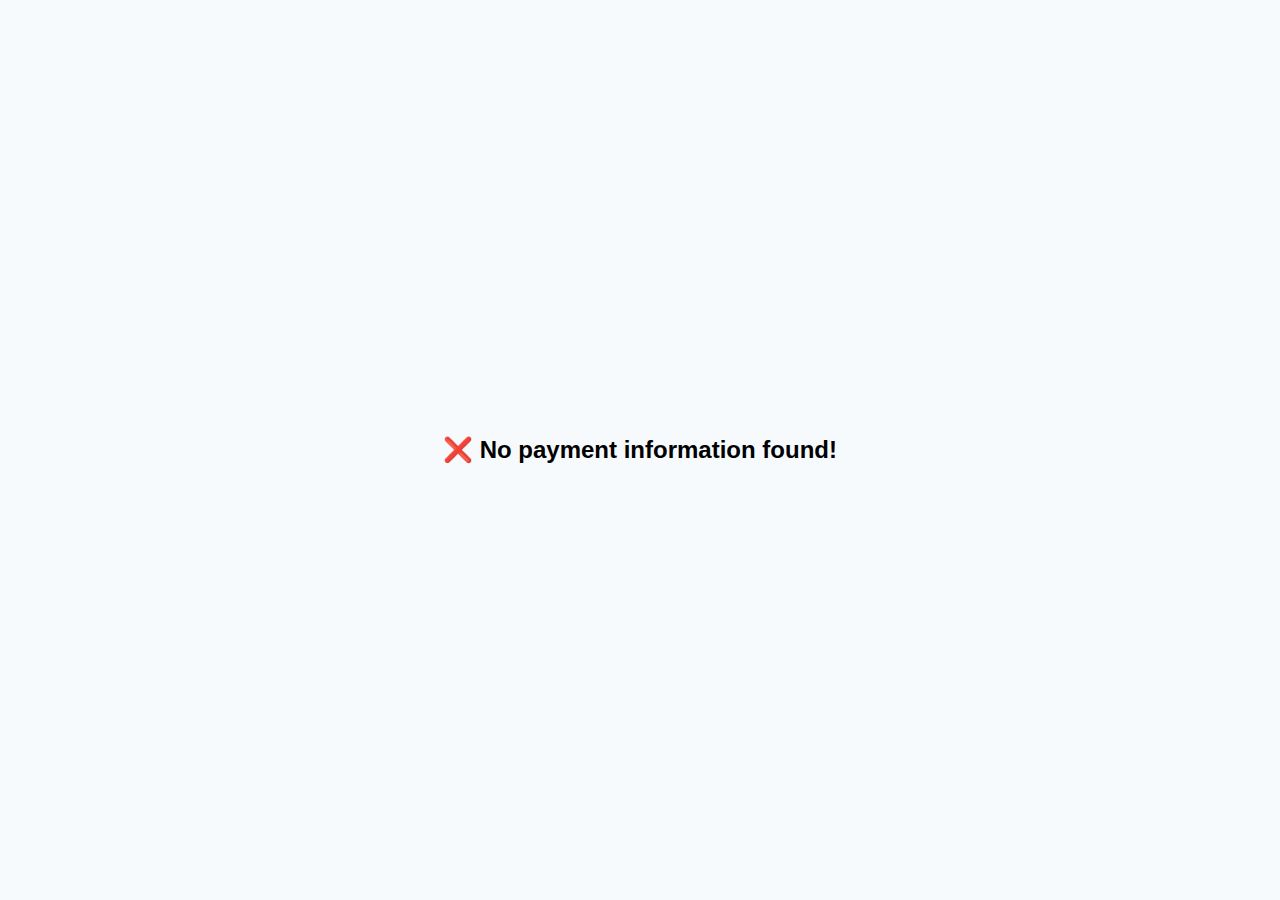
<file: Mini Project/payment.html>
<!DOCTYPE html>
<html lang="en">
<head>
  <meta charset="UTF-8">
  <title>Room Payment</title>
  <style>
    body {
      font-family: Arial, sans-serif;
      background: #f7fafc;
      display: flex;
      flex-direction: column;
      align-items: center;
      justify-content: center;
      height: 100vh;
      margin: 0;
    }

    .payment-box {
      background: white;
      padding: 30px;
      border-radius: 10px;
      box-shadow: 0 5px 15px rgba(0,0,0,0.1);
      text-align: center;
      width: 90%;
      max-width: 400px;
    }

    .payment-box h2 {
      margin-bottom: 20px;
    }

    .payment-box p {
      margin: 10px 0;
    }

    .pay-options button {
      margin-top: 20px;
      padding: 10px 25px;
      border: none;
      border-radius: 8px;
      background: #48bb78;
      color: white;
      font-size: 16px;
      cursor: pointer;
    }

    .pay-options button:hover {
      background: #38a169;
    }
  </style>
</head>
<body>
  <div class="payment-box">
    <h2>💳 Room Payment</h2>
    <div id="paymentDetails"></div>
    <div class="pay-options">
      <button onclick="completePayment()">Pay Now</button>
    </div>
  </div>

  <script>
    const paymentData = JSON.parse(localStorage.getItem("paymentRoom"));

    if (!paymentData) {
      document.body.innerHTML = "<h2>❌ No payment information found!</h2>";
    } else {
      document.getElementById("paymentDetails").innerHTML = `
        <p><strong>Room Number:</strong> ${paymentData.roomNumber}</p>
        <p><strong>Amount:</strong> ₹${paymentData.price}</p>
      `;
    }

    function completePayment() {
      alert("✅ Payment Successful! Thank you.");
      localStorage.removeItem("paymentRoom");
      window.location.href = "roomList.html"; // Back to available rooms
    }
  </script>
</body>
</html>
</file>
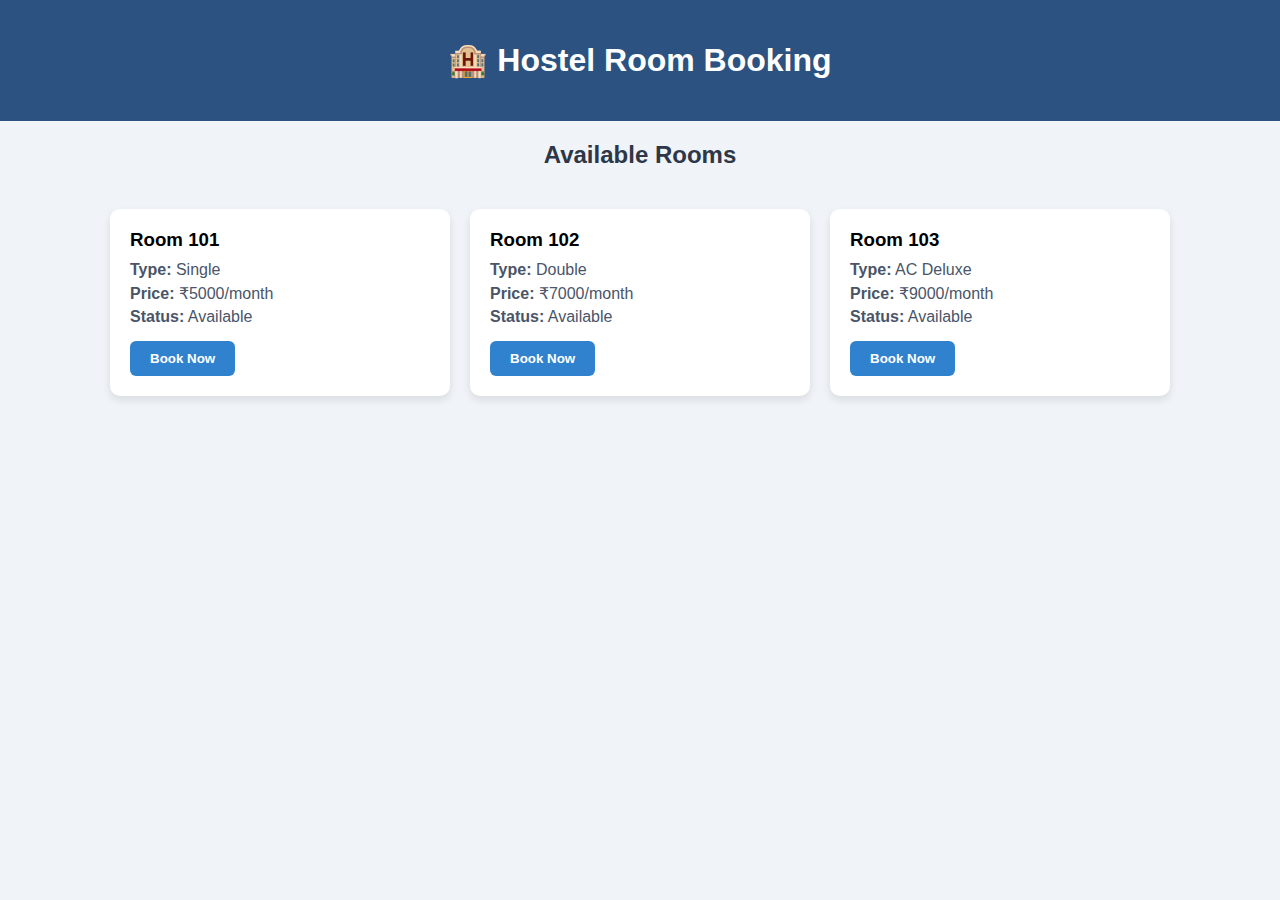
<file: Mini Project/roomList.html>
<!DOCTYPE html>
<html lang="en">
<head>
  <meta charset="UTF-8" />
  <meta name="viewport" content="width=device-width, initial-scale=1.0"/>
  <title>Available Rooms</title>
  <style>
    body {
      font-family: 'Segoe UI', sans-serif;
      background-color: #f0f4f8;
      margin: 0;
      padding: 0;
    }

    header {
      background-color: #2c5282;
      color: white;
      padding: 20px;
      text-align: center;
    }

    h2 {
      text-align: center;
      margin-top: 20px;
      color: #2d3748;
    }

    .room-container {
      display: flex;
      flex-wrap: wrap;
      justify-content: center;
      padding: 20px;
      gap: 20px;
    }

    .room-card {
      background-color: white;
      border-radius: 10px;
      box-shadow: 0 4px 8px rgba(0,0,0,0.1);
      width: 300px;
      padding: 20px;
      text-align: left;
    }

    .room-card h3 {
      margin: 0 0 10px 0;
    }

    .room-card p {
      margin: 5px 0;
      color: #4a5568;
    }

    .room-card button {
      margin-top: 10px;
      padding: 10px 20px;
      border: none;
      border-radius: 6px;
      background-color: #3182ce;
      color: white;
      font-weight: bold;
      cursor: pointer;
      transition: background-color 0.3s ease;
    }

    .room-card button:hover {
      background-color: #2b6cb0;
    }

    .room-card button:disabled {
      background-color: #a0aec0;
      cursor: not-allowed;
    }

    .message {
      text-align: center;
      font-size: 1.2rem;
      color: #e53e3e;
      margin-top: 30px;
    }
  </style>
</head>
<body>
  <header>
    <h1>🏨 Hostel Room Booking</h1>
  </header>

  <h2>Available Rooms</h2>
  <div class="room-container" id="roomDisplay">
    <!-- Room cards will appear here -->
  </div>

  <script>
    // Simulate a logged in user (in real case, this would be set after login)
    localStorage.setItem("loggedInUser", "user@example.com");

    // Sample rooms if not already present in localStorage
    if (!localStorage.getItem("rooms")) {
      const sampleRooms = [
        { number: "101", type: "Single", price: "5000", booked: false },
        { number: "102", type: "Double", price: "7000", booked: false },
        { number: "103", type: "AC Deluxe", price: "9000", booked: false }
      ];
      localStorage.setItem("rooms", JSON.stringify(sampleRooms));
    }

    // Display available rooms
    function loadRooms() {
      const roomDisplay = document.getElementById("roomDisplay");
      const rooms = JSON.parse(localStorage.getItem("rooms")) || [];
      const currentUser = localStorage.getItem("loggedInUser") || "guest";

      // Shutdown mode check
      const shutdown = localStorage.getItem("shutdown") === "true";
      if (shutdown) {
        roomDisplay.innerHTML = "<div class='message'>⚠️ The hostel system is currently shut down by admin.</div>";
        return;
      }

      if (rooms.length === 0) {
        roomDisplay.innerHTML = "<p>No rooms available at the moment.</p>";
        return;
      }

      roomDisplay.innerHTML = rooms.map((room, index) => {
        const isBooked = room.booked;
        const paymentButton = isBooked && room.bookedBy === currentUser
          ? `<button onclick="goToPayment('${room.number}', '${room.price}')">Proceed to Payment</button>`
          : "";

        return `
          <div class="room-card">
            <h3>Room ${room.number}</h3>
            <p><strong>Type:</strong> ${room.type}</p>
            <p><strong>Price:</strong> ₹${room.price}/month</p>
            <p><strong>Status:</strong> ${isBooked ? "Booked" : "Available"}</p>
            ${!isBooked 
              ? `<button onclick="bookRoom(${index})">Book Now</button>` 
              : `<button disabled>Booked</button>`}
            ${paymentButton}
          </div>
        `;
      }).join("");
    }

    // Book room
    function bookRoom(index) {
      const rooms = JSON.parse(localStorage.getItem("rooms")) || [];
      const currentUser = localStorage.getItem("loggedInUser") || "guest";

      if (!rooms[index].booked) {
        rooms[index].booked = true;
        rooms[index].bookedBy = currentUser;
        localStorage.setItem("rooms", JSON.stringify(rooms));

        const bookings = JSON.parse(localStorage.getItem("bookings")) || [];
        bookings.push({
          roomNumber: rooms[index].number,
          user: currentUser,
          time: new Date().toLocaleString()
        });
        localStorage.setItem("bookings", JSON.stringify(bookings));

        alert(`✅ Room ${rooms[index].number} booked successfully!`);
        loadRooms(); // Refresh
      }
    }

    // Redirect to payment page
    function goToPayment(roomNumber, price) {
      localStorage.setItem("paymentRoom", JSON.stringify({ roomNumber, price }));
      window.location.href = "payment.html";
    }

    // Initial load
    loadRooms();
  </script>
</body>
</html>
</file>
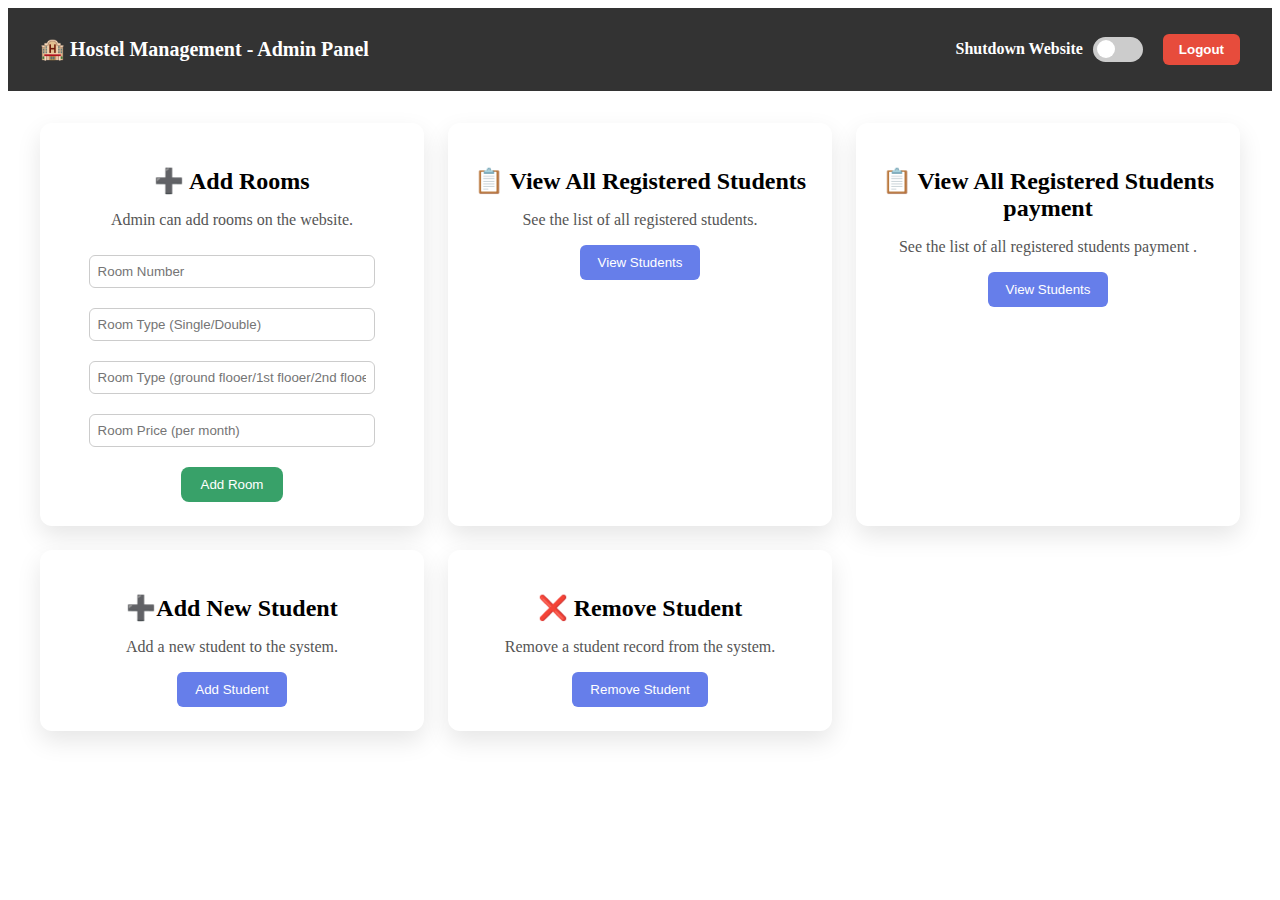
<file: Mini Project/Admin/Admin.html>
<!DOCTYPE html>
<html lang="en">
<head>
  <meta charset="UTF-8" />
  <meta name="viewport" content="width=device-width, initial-scale=1.0"/>
  <title>Admin Panel - Hostel Management</title>
  <link rel="stylesheet" href="style.css"/>
</head>
<body>
  <nav class="navbar">
    <h1>🏨 Hostel Management - Admin Panel</h1>

    <!-- Shutdown toggle with label -->
  <div class="shutdown-container ">
    <span class="toggle-label ">Shutdown Website</span>
    <label class="switch">
      <input type="checkbox" id="shutdownToggle" onchange="toggleShutdown()" />
      <span class="slider"></span>
    </label>
  </div>

    <button onclick="logout()">Logout</button>
  </nav>

  <div class="dashboard">

    <div class="card">
      <h2>➕ Add Rooms</h2>
      <p>Admin can add rooms on the website.</p>
     
      <form id="roomForm">
        <input type="text" id="roomNumber" placeholder="Room Number" required /><br />
        <input type="text" id="roomType" placeholder="Room Type (Single/Double)" required /><br />
        <input type="text" id="floorNumber" placeholder="Room Type (ground flooer/1st flooer/2nd flooer )" required /><br />
        <input type="number" id="roomPrice" placeholder="Room Price (per month)" required /><br />
        <button type="submit" onclick="addRoom()">Add Room</button>
      </form>
    </div>

    <div class="card">
      <h2>📋 View All Registered Students</h2>
      <p>See the list of all registered students.</p>
      <button onclick="alert('This will show student records')">View Students</button>
    </div>
    <div class="card">
      <h2>📋 View All Registered Students payment</h2>
      <p>See the list of all registered students payment .</p>
      <button onclick="alert('This will show student payment records')">View Students</button>
    </div>
    <div class="card">
      <h2>➕Add New Student</h2>
      <p>Add a new student to the system.</p>
      <button onclick="alert('This will show add student form')">Add Student</button>
    </div>
    <div class="card">
      <h2>❌ Remove Student</h2>
      <p>Remove a student record from the system.</p>
      <button onclick="alert('This will show remove student form')">Remove Student</button>
    </div>
  </div>
  
  <script src="admin.js"></script>  
</body>
</html>
</file>
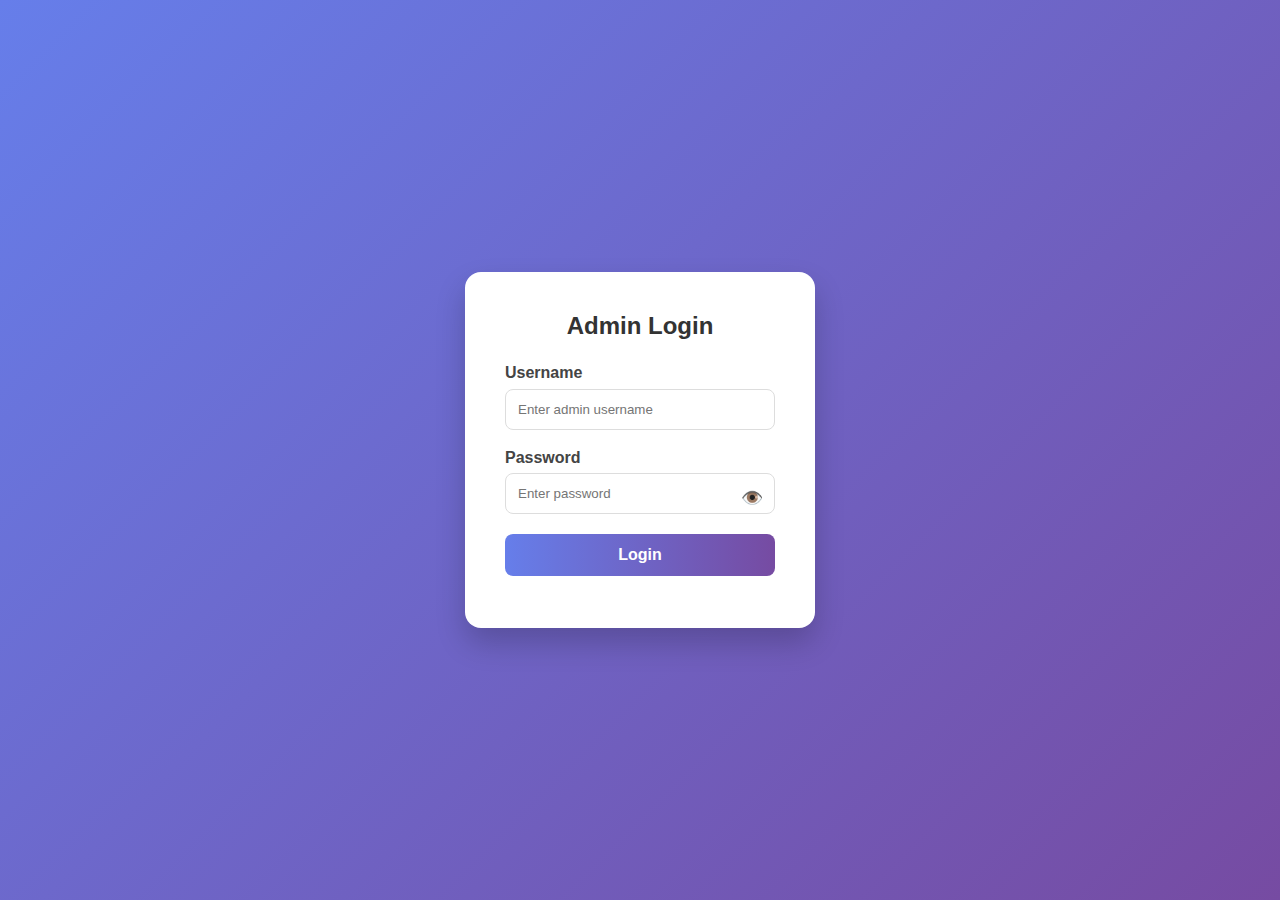
<file: Mini Project/Admin/adminlogin.html>
<!DOCTYPE html>
<html lang="en">
<head>
  <meta charset="UTF-8" />
  <meta name="viewport" content="width=device-width, initial-scale=1.0" />
  <title>Admin Login</title>
  <link rel="stylesheet" href="adminlogin.css" />
</head>
<body>
  <div class="login-container">
    <h2>Admin Login</h2>
    <form id="loginForm">
      <div class="input-group">
        <label for="username">Username</label>
        <input type="text" id="username" placeholder="Enter admin username" required />
      </div>
      <div class="input-group">
        <label for="password">Password</label>
        <input type="password" id="password" placeholder="Enter password" required />
        <span class="toggle-password" onclick="togglePassword()">👁️</span>
      </div>
      <button type="submit">Login</button>
      <p id="error-msg"></p>
    </form>
  </div>

  <script src="adminloginscript.js"></script>
</body>
</html>
</file>
<file: Mini Project/Admin/style.css>
/* Navbar */
.navbar {
    background: #333;
    color: white;
    padding: 1rem 2rem;
    display: flex;
    justify-content: space-between;
    align-items: center;
  }
  
  .navbar h1 {
    font-size: 20px;
  }
  
  .navbar button {
    background: #e74c3c;
    color: white;
    padding: 8px 16px;
    border: none;
    border-radius: 6px;
    font-weight: bold;
    cursor: pointer;
    transition: background 0.3s ease;
  }
  
  .navbar button:hover {
    background: #c0392b;
  }
  
  /* Dashboard */
  .dashboard {
    display: grid;
    grid-template-columns: repeat(3, minmax(250px, 1fr));
    gap: 1.5rem;
    padding: 2rem;
  }
  
  /* 2 columns on medium screens (like tablets) */
  @media (max-width: 992px) {
    .dashboard {
      grid-template-columns: repeat(2, minmax(250px, 1fr));
    }
  }
  
  /* 1 column on small screens (like phones) */
  @media (max-width: 600px) {
    .dashboard {
      grid-template-columns: 1fr;
    }
  }
  
  
  .card {
    background: white;
    padding: 1.5rem;
    border-radius: 12px;
    box-shadow: 0 10px 25px rgba(0, 0, 0, 0.1);
    text-align: center;
  }
  
  .card h2 {
    margin-bottom: 0.5rem;
  }
  
  .card p {
    margin-bottom: 1rem;
    color: #555;
  }
  
  .card button {
    background: #667eea;
    color: white;
    padding: 10px 18px;
    border: none;
    border-radius: 6px;
    cursor: pointer;
    transition: background 0.3s ease;
  }
  
  .card button:hover {
    background: #5a67d8;
  }
  

  /* Container for the toggle and label */
.shutdown-container {
  display: flex;
  align-items: center;
  margin-left: auto; 
  margin-right: 20px; /* pushes toggle to the right */
}

/* Label text for toggle */
.toggle-label {
  
  margin-right: 10px;
  font-size: 16px;
  font-weight: 600;
  color: white;
}

/* Existing switch styles */
.switch {
  position: relative;
  display: inline-block;
  width: 50px;
  height: 25px;
}

.switch input {
  opacity: 0;
  width: 0;
  height: 0;
}

.slider {
  position: absolute;
  top: 0; left: 0;
  right: 0; bottom: 0;
  background-color: #ccc;
  border-radius: 25px;
  transition: 0.4s;
}

.slider:before {
  position: absolute;
  content: "";
  height: 18px;
  width: 18px;
  left: 4px;
  bottom: 4px;
  background-color: white;
  border-radius: 50%;
  transition: 0.4s;
}

input:checked + .slider {
  background-color: #e53e3e; /* red */
}

input:checked + .slider:before {
  transform: translateX(24px);
}

/*  add room   */

#roomForm input {
  margin: 10px 0;
  padding: 8px;
  width: 80%;
  border-radius: 6px;
  border: 1px solid #ccc;
}

#roomForm button {
  background: #38a169;
  color: white;
  border: none;
  padding: 10px 20px;
  margin-top: 10px;
  border-radius: 8px;
  cursor: pointer;
}
</file>
<file: Mini Project/Admin/adminlogin.css>
/* Reset & base */
* {
    margin: 0;
    padding: 0;
    box-sizing: border-box;
    font-family: 'Segoe UI', sans-serif;
  }
  
  body {
    background: linear-gradient(135deg, #667eea, #764ba2);
    height: 100vh;
    display: flex;
    justify-content: center;
    align-items: center;
  }
  
  /* Login Container */
  .login-container {
    background: #fff;
    padding: 2.5rem;
    border-radius: 16px;
    box-shadow: 0 15px 30px rgba(0, 0, 0, 0.2);
    width: 350px;
    animation: fadeIn 0.6s ease;
  }
  
  @keyframes fadeIn {
    from {
      opacity: 0;
      transform: translateY(-20px);
    }
    to {
      opacity: 1;
      transform: translateY(0);
    }
  }
  
  .login-container h2 {
    margin-bottom: 1.5rem;
    text-align: center;
    color: #333;
    font-size: 24px;
  }
  
  /* Input Group */
  .input-group {
    margin-bottom: 1.2rem;
    position: relative;
  }
  
  .input-group label {
    display: block;
    margin-bottom: 0.4rem;
    color: #444;
    font-weight: bold;
  }
  
  .input-group input {
    width: 100%;
    padding: 12px 40px 12px 12px;
    border: 1px solid #ddd;
    border-radius: 8px;
    outline: none;
    transition: border-color 0.3s;
  }
  
  .input-group input:focus {
    border-color: #667eea;
    box-shadow: 0 0 0 3px rgba(102, 126, 234, 0.2);
  }
  
  /* Toggle Eye Icon */
  .toggle-password {
    position: absolute;
    right: 12px;
    top: 38px;
    cursor: pointer;
    font-size: 18px;
    color: #999;
    user-select: none;
  }
  
  /* Button */
  button {
    width: 100%;
    padding: 12px;
    background: linear-gradient(to right, #667eea, #764ba2);
    color: white;
    border: none;
    border-radius: 8px;
    font-size: 16px;
    font-weight: bold;
    cursor: pointer;
    transition: transform 0.2s ease, box-shadow 0.3s ease;
  }
  
  button:hover {
    transform: translateY(-2px);
    box-shadow: 0 6px 20px rgba(102, 126, 234, 0.3);
  }
  
  /* Error message */
  #error-msg {
    color: red;
    margin-top: 12px;
    font-size: 14px;
    text-align: center;
  }
</file>
